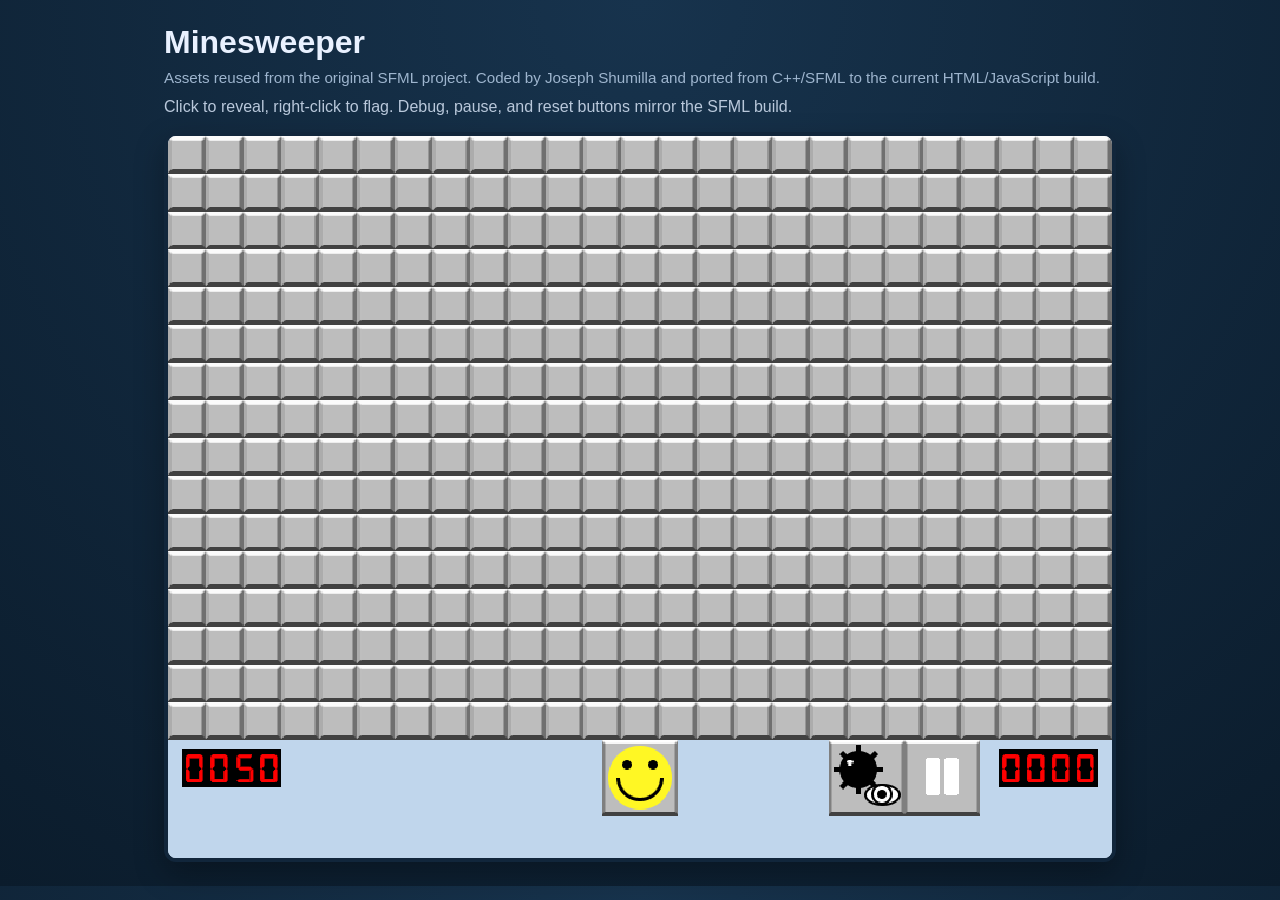
<file: index.html>
<!DOCTYPE html>
<html lang="en">
<head>
  <meta charset="UTF-8" />
  <meta name="viewport" content="width=device-width, initial-scale=1.0" />
  <title>Minesweeper (Web)</title>
  <link rel="stylesheet" href="styles.css" />
</head>
<body>
  <div class="page">
    <h1>Minesweeper</h1>
    <div class="credit">Assets reused from the original SFML project. Coded by Joseph Shumilla and ported from C++/SFML to the current HTML/JavaScript build.</div>
    <p class="hint">Click to reveal, right-click to flag. Debug, pause, and reset buttons mirror the SFML build.</p>
    <canvas id="board" aria-label="Minesweeper board" tabindex="0"></canvas>
  </div>
  <script type="module" src="web-app.js"></script>
</body>
</html>
</file>
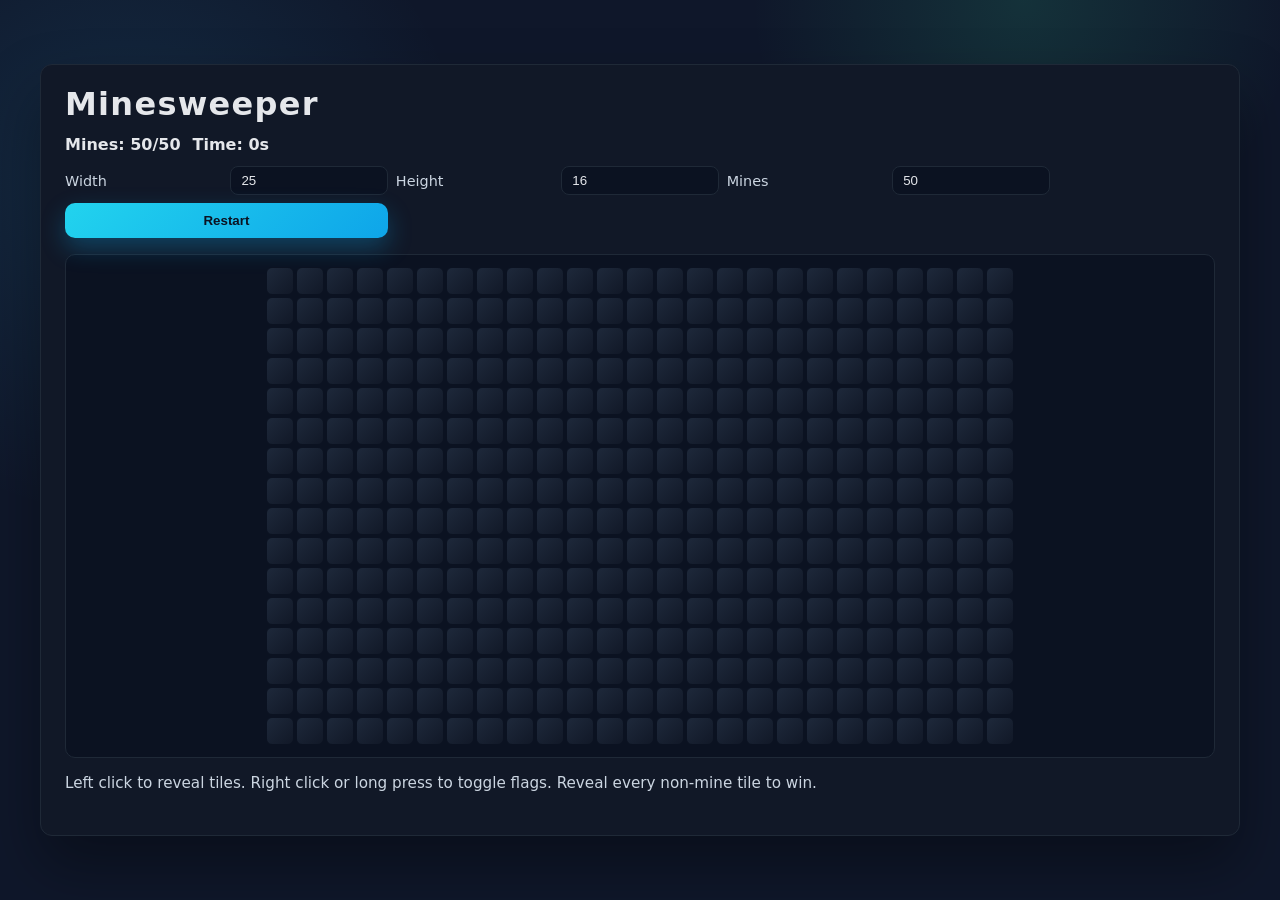
<file: web/index.html>
<!doctype html>
<html lang="en">
<head>
  <meta charset="UTF-8">
  <meta name="viewport" content="width=device-width, initial-scale=1.0">
  <title>Minesweeper</title>
  <link rel="stylesheet" href="styles.css">
</head>
<body>
  <main class="app">
    <header class="header">
      <h1>Minesweeper</h1>
      <div class="controls">
        <div class="status">
          <span id="mine-count" aria-live="polite"></span>
          <span id="timer" aria-live="polite"></span>
          <span id="game-state" aria-live="polite"></span>
        </div>
        <div class="actions">
          <label for="width">Width</label>
          <input id="width" type="number" min="5" max="35" value="25">
          <label for="height">Height</label>
          <input id="height" type="number" min="5" max="25" value="16">
          <label for="mines">Mines</label>
          <input id="mines" type="number" min="1" max="400" value="50">
          <button id="restart" type="button">Restart</button>
        </div>
      </div>
    </header>
    <section class="board-container" aria-label="Minesweeper Board">
      <div id="board" class="board" role="grid" aria-live="polite"></div>
    </section>
    <section class="instructions">
      <p>Left click to reveal tiles. Right click or long press to toggle flags. Reveal every non-mine tile to win.</p>
    </section>
  </main>
  <script src="script.js"></script>
</body>
</html>
</file>
<file: styles.css>
:root {
  --bg: #0b1c2c;
  --panel: #11263b;
  --text: #e9f1ff;
  --accent: #fdd663;
}

* {
  box-sizing: border-box;
}

body {
  margin: 0;
  font-family: "Segoe UI", Tahoma, sans-serif;
  background: radial-gradient(circle at top, #17334d, var(--bg));
  color: var(--text);
  display: flex;
  justify-content: center;
}

.page {
  width: min(100%, 1000px);
  padding: 1.5rem;
}

h1 {
  margin: 0 0 0.5rem;
}

.hint {
  margin: 0 0 1rem;
  color: #b9c8db;
}

.credit {
  margin: 0 0 0.75rem;
  color: #9eb5ce;
  font-size: 0.95rem;
}

#board {
  width: 100%;
  border: 4px solid var(--panel);
  border-radius: 12px;
  background: #d9e7f5;
  display: block;
  image-rendering: pixelated;
  box-shadow: 0 12px 30px rgba(0, 0, 0, 0.3);
}

.modal {
  position: fixed;
  inset: 0;
  display: flex;
  align-items: center;
  justify-content: center;
  background: rgba(5, 10, 15, 0.6);
  color: #0b1c2c;
  z-index: 5;
}

.modal-card {
  background: #f1f4f9;
  padding: 1.25rem 1.5rem;
  border-radius: 12px;
  width: min(90vw, 420px);
  box-shadow: 0 10px 30px rgba(0, 0, 0, 0.35);
}

.modal-card h2 {
  margin-top: 0;
  color: #0b1c2c;
}

.modal-card button {
  border: none;
  background: var(--accent);
  padding: 0.5rem 1rem;
  border-radius: 8px;
  cursor: pointer;
  font-weight: 700;
}
</file>
<file: web/styles.css>
:root {
  --bg: #0f172a;
  --panel: #111827;
  --border: #1f2937;
  --text: #e5e7eb;
  --accent: #22d3ee;
  --danger: #f87171;
  --success: #34d399;
  --cell-size: 28px;
}

* {
  box-sizing: border-box;
}

body {
  margin: 0;
  min-height: 100vh;
  font-family: "Inter", system-ui, -apple-system, sans-serif;
  background: radial-gradient(circle at 10% 20%, rgba(56, 189, 248, 0.12), transparent 25%),
              radial-gradient(circle at 80% 0%, rgba(52, 211, 153, 0.14), transparent 20%),
              var(--bg);
  color: var(--text);
  display: flex;
  justify-content: center;
  align-items: center;
  padding: 24px;
}

.app {
  width: min(1200px, 100%);
  background: var(--panel);
  border: 1px solid var(--border);
  border-radius: 12px;
  box-shadow: 0 30px 60px rgba(0, 0, 0, 0.35);
  padding: 20px 24px 28px;
}

.header {
  display: flex;
  flex-direction: column;
  gap: 12px;
}

.header h1 {
  margin: 0;
  letter-spacing: 0.04em;
}

.controls {
  display: flex;
  flex-wrap: wrap;
  align-items: center;
  justify-content: space-between;
  gap: 12px;
}

.status {
  display: flex;
  gap: 12px;
  font-weight: 600;
}

.actions {
  display: grid;
  grid-template-columns: repeat(7, minmax(70px, 1fr));
  align-items: center;
  gap: 8px;
  width: 100%;
}

.actions label {
  font-size: 0.9rem;
  color: #cbd5e1;
}

.actions input {
  background: #0b1221;
  color: var(--text);
  border: 1px solid var(--border);
  border-radius: 8px;
  padding: 6px 10px;
}

.actions button {
  grid-column: span 2;
  background: linear-gradient(135deg, #22d3ee, #0ea5e9);
  color: #0b1221;
  font-weight: 700;
  border: none;
  padding: 10px 16px;
  border-radius: 10px;
  cursor: pointer;
  transition: transform 0.15s ease, box-shadow 0.15s ease;
  box-shadow: 0 10px 25px rgba(14, 165, 233, 0.3);
}

.actions button:hover {
  transform: translateY(-1px);
  box-shadow: 0 14px 28px rgba(14, 165, 233, 0.35);
}

.actions button:active {
  transform: translateY(0);
}

.board-container {
  margin-top: 16px;
  border: 1px solid var(--border);
  border-radius: 10px;
  padding: 12px;
  background: #0b1221;
  overflow-x: auto;
}

.board {
  display: grid;
  gap: 2px;
  width: fit-content;
  margin: 0 auto;
}

.cell {
  width: var(--cell-size);
  height: var(--cell-size);
  display: grid;
  place-items: center;
  font-weight: 700;
  border-radius: 6px;
  user-select: none;
  cursor: pointer;
  background: linear-gradient(135deg, #1e293b, #111827);
  border: 1px solid #0b1221;
  color: var(--text);
  transition: transform 0.1s ease, background 0.2s ease;
}

.cell:hover {
  transform: translateY(-1px);
  background: linear-gradient(135deg, #2a3650, #182237);
}

.cell.revealed {
  background: linear-gradient(135deg, #0f172a, #0b1221);
  cursor: default;
  border-color: #1f2937;
}

.cell.mine {
  background: #ef4444;
  color: #0b1221;
}

.cell.flagged {
  background: #f59e0b;
  color: #0b1221;
}

.cell.zero {
  color: #94a3b8;
}

.cell.num-1 { color: #38bdf8; }
.cell.num-2 { color: #34d399; }
.cell.num-3 { color: #f97316; }
.cell.num-4 { color: #818cf8; }
.cell.num-5 { color: #ef4444; }
.cell.num-6 { color: #22d3ee; }
.cell.num-7 { color: #a855f7; }
.cell.num-8 { color: #e5e7eb; }

.instructions {
  margin-top: 14px;
  color: #cbd5e1;
  font-size: 0.95rem;
}

@media (max-width: 768px) {
  body {
    padding: 12px;
  }

  .actions {
    grid-template-columns: repeat(2, 1fr);
  }

  .actions button {
    grid-column: span 2;
  }
}
</file>
